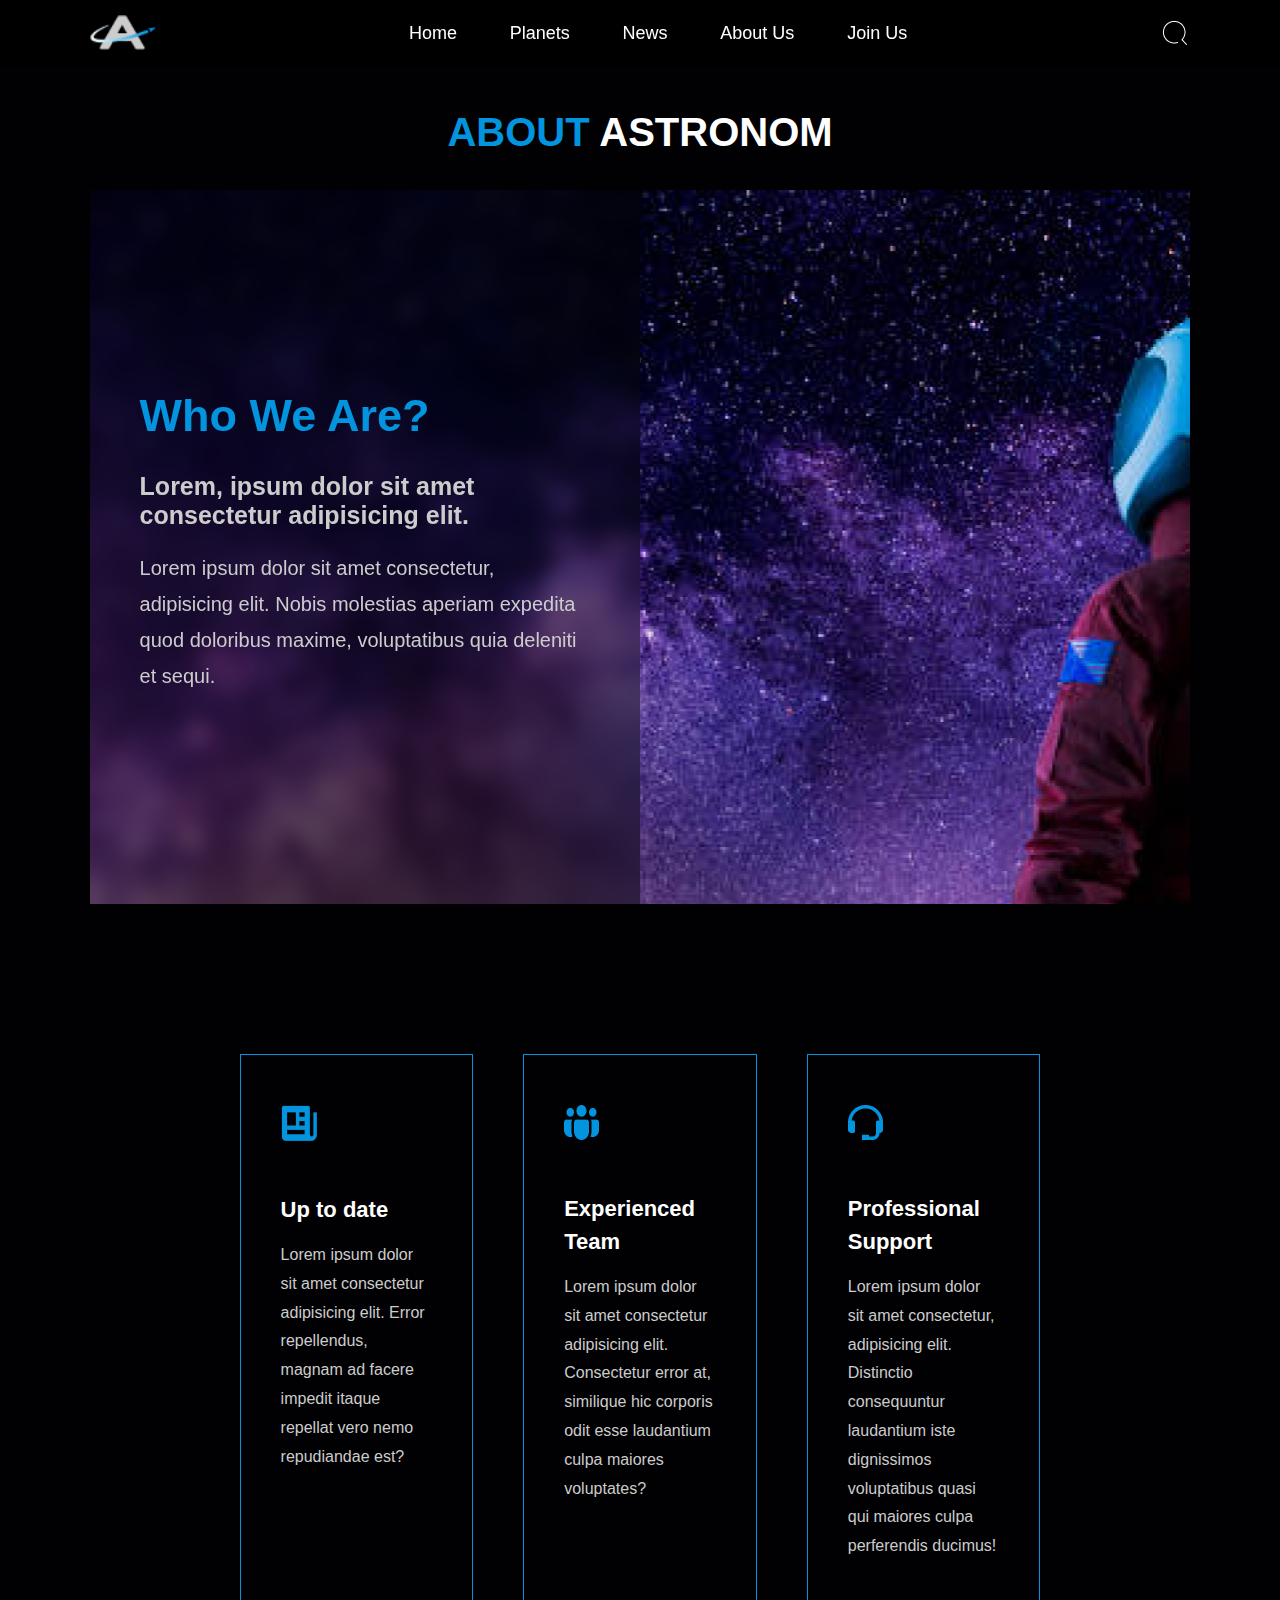
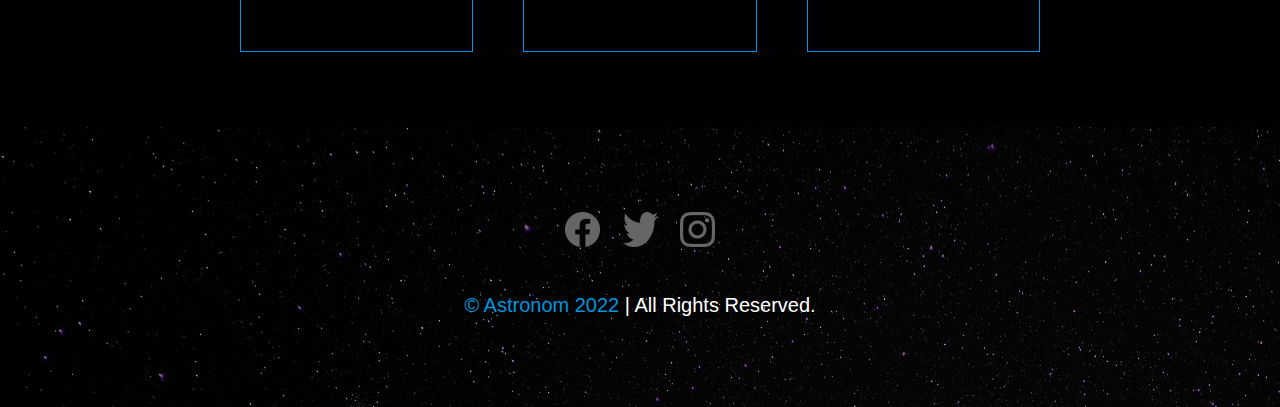
<file: AboutUs.html>
<!DOCTYPE html>
<html lang="en">
<head>
    <meta charset="UTF-8">
    <meta http-equiv="X-UA-Compatible" content="IE=edge">
    <meta name="viewport" content="width=device-width, initial-scale=1.0">
    <title>About Astronom</title>
    <link rel="icon" href="./images/favicon.ico">
    <link rel="stylesheet" href="AboutUs.css">
</head>

<body>
<!-- Header -->
    <header class="header">

        <a href="Astronom.html" class="logo">
            <img src="images/logo.png" alt="Image not loaded">
        </a>

        <nav class="navbar">
            <a href="Astronom.html">Home</a>
            <a href="Planets.html">Planets</a>
            <a href="News.html">News</a>
            <a href="#about">About Us</a>
            <a href="JoinUs.html">Join Us</a>
        </nav>

        <div class="icon">
            <div class="fas fa-search" id="search-btn">
                <img src="images/search.png" alt="Image not loaded">
            </div>
            <div id="menu-btn"></div>
        </div>

        <div class="search-form">
            <input type="search" id="search-box" placeholder="Search here...">
        </div>

    </header>

<!-- About -->
    <section class="about" id="about">

        <h1 class="heading"><span>About</span> Astronom</h1>
        <div class="row">
            <div class="content">
                <h3>Who We Are?</h3>
                <h4>Lorem, ipsum dolor sit amet consectetur adipisicing elit.</h4>
                <p>Lorem ipsum dolor sit amet consectetur, adipisicing elit. Nobis molestias aperiam expedita quod doloribus maxime, voluptatibus quia deleniti et sequi.</p>
            </div>

            <div class="image"></div>
        </div>

    </section>

    <section class="promotions" id="promotions">

        <div class="box-container">
            <div class="box">
                <div class="content">
                    <img src="./images/up-to-date.png">
                    <h3 class="title">Up to date</h3>
                    <p>Lorem ipsum dolor sit amet consectetur adipisicing elit. Error repellendus, magnam ad facere impedit itaque repellat vero nemo repudiandae est?</p>
                </div>
            </div>

            <div class="box">
                <div class="content">
                    <img src="./images/team.png">
                    <h3 class="title">Experienced Team</h3>
                    <p>Lorem ipsum dolor sit amet consectetur adipisicing elit. Consectetur error at, similique hic corporis odit esse laudantium culpa maiores voluptates?</p>
                </div>
            </div>
            
            <div class="box">
                <div class="content">
                    <img src="./images/support.png">
                    <h3 class="title">Professional Support</h3>
                    <p>Lorem ipsum dolor sit amet consectetur, adipisicing elit. Distinctio consequuntur laudantium iste dignissimos voluptatibus quasi qui maiores culpa perferendis ducimus!</p>
                </div>
            </div>
        </div>
    </section>

<!-- Footer -->
    <section class="footer">

        <div class="share">
            <a href="#" class="facebook"> <img src="./images/facebook.png" alt="Image not loaded"></a>
            <a href="#" class="twitter"> <img src="images/twitter.png" alt="Image not loaded"></a>
            <a href="#" class="instagram"> <img src="./images/instagram.png" alt="Image not loaded"></a>
        </div>

        <div class="credit"><span>© Astronom 2022</span> | All Rights Reserved.</div>

    </section>

    <script src="javascript.js"></script>

</body>
</html>
</file>
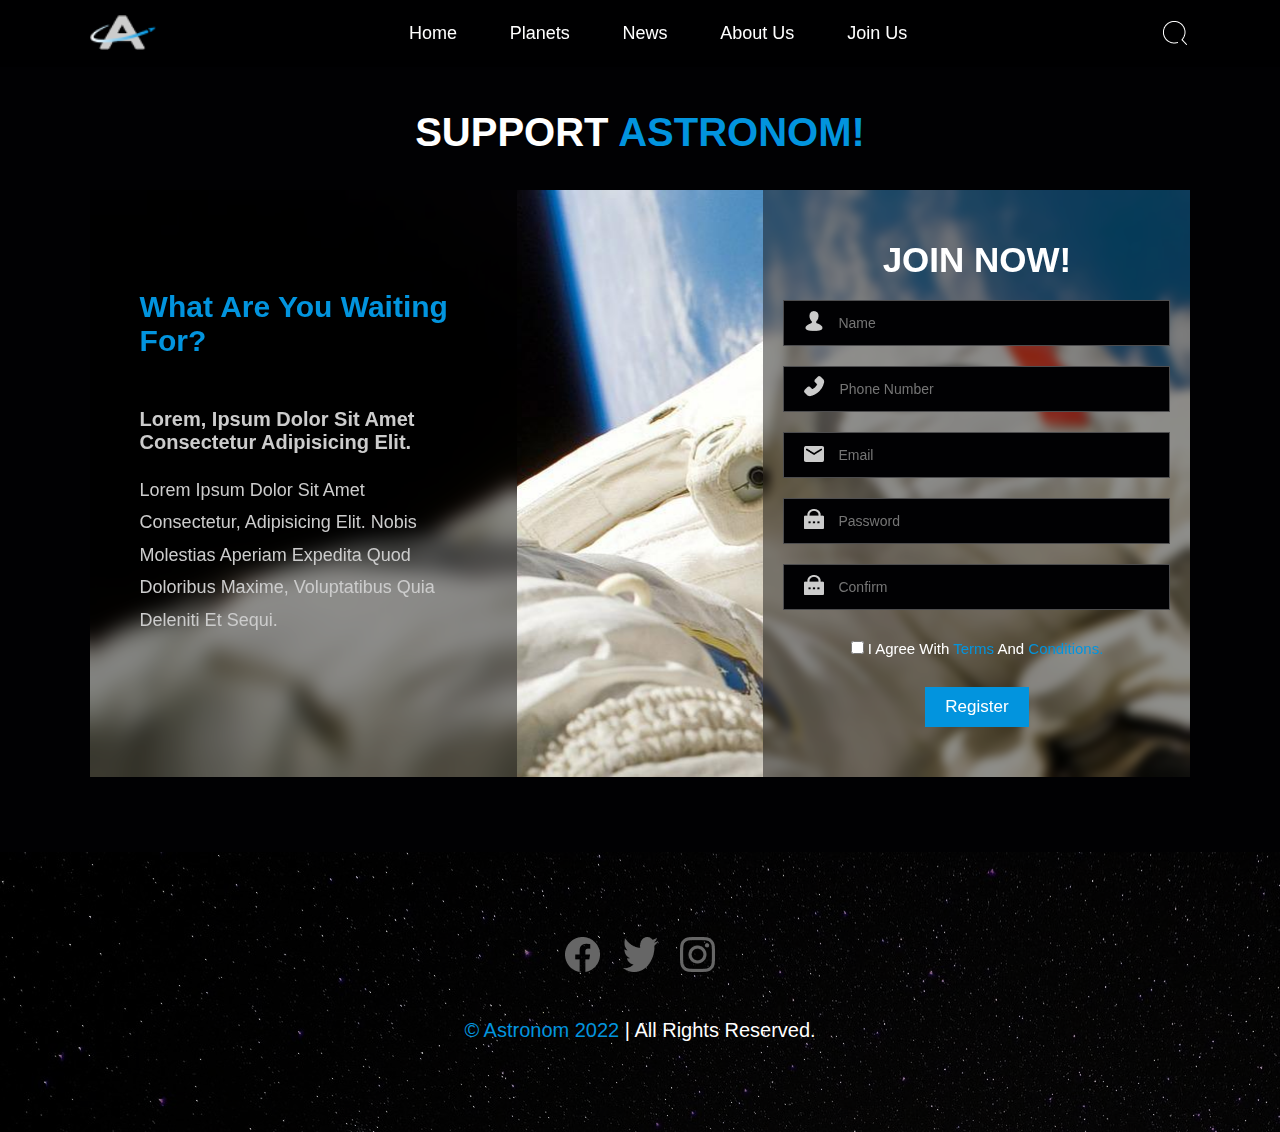
<file: JoinUs.html>
<!DOCTYPE html>
<html lang="en">
<head>
    <meta charset="UTF-8">
    <meta http-equiv="X-UA-Compatible" content="IE=edge">
    <meta name="viewport" content="width=device-width, initial-scale=1.0">
    <title>Support Astronom!</title>
    <link rel="icon" href="./images/favicon.ico">
    <link rel="stylesheet" href="JoinUs.css">
</head>

<body>
<!-- Header -->
    <header class="header">

        <a href="Astronom.html" class="logo">
            <img src="images/logo.png" alt="Image not loaded">
        </a>

        <nav class="navbar">
            <a href="Astronom.html">Home</a>
            <a href="Planets.html">Planets</a>
            <a href="News.html">News</a>
            <a href="AboutUs.html">About Us</a>
            <a href="#joinUs">Join Us</a>
        </nav>

        <div class="icon">
            <div class="fas fa-search" id="search-btn">
                <img src="images/search.png" alt="Image not loaded">
            </div>
            <div id="menu-btn"></div>
        </div>

        <div class="search-form">
            <input type="search" id="search-box" placeholder="Search here...">
        </div>

    </header>

<!-- Join Us -->
    <section class="joinUs" id="joinUs">

        <h1 class="heading">Support <span>Astronom!</span></h1>
        <div class="row">
            <div class="detail">
                <h3>What Are You Waiting For?</h3>
                <h4>Lorem, ipsum dolor sit amet consectetur adipisicing elit.</h4>
                <p>Lorem ipsum dolor sit amet consectetur, adipisicing elit. Nobis molestias aperiam expedita quod doloribus maxime, voluptatibus quia deleniti et sequi.</p>
            </div>

            <div class="img"></div>
 
            <form action="">
                <h3>Join Now!</h3>
                <div class="inputBox">
                    <span><img src="./images/name.png" alt="Image not loaded"></span>
                    <input type="text" placeholder="Name">
                </div>

                <div class="inputBox">
                    <span><img src="./images/phone.png" alt="Image not loaded"></span>
                    <input type="number" placeholder="Phone Number">
                </div>

                <div class="inputBox">
                    <span><img src="./images/email.png" alt="Image not loaded"></span>
                    <input type="email" placeholder="Email">
                </div>

                <div class="inputBox">
                    <span><img src="./images/password.png" alt="Image not loaded"></span>
                    <input type="password" placeholder="Password">
                </div>

                <div class="inputBox">
                    <span><img src="./images/password.png" alt="Image not loaded"></span>
                    <input type="password" placeholder="Confirm">
                </div>

                <div class="terms">
                    <input type="checkbox" placeholder="Agree"> <h9>I Agree with <span>terms</span> and <span>conditions.</span></h9> 
                </div>

                <input type="submit" value="Register" class="btn">
            </form>
        </div>

    </section>  

<!-- Footer -->
    <section class="footer">

        <div class="share">
            <a href="#" class="facebook"> <img src="./images/facebook.png" alt="Image not loaded"></a>
            <a href="#" class="twitter"> <img src="images/twitter.png" alt="Image not loaded"></a>
            <a href="#" class="instagram"> <img src="./images/instagram.png" alt="Image not loaded"></a>
        </div>

        <div class="credit"><span>© Astronom 2022</span> | All Rights Reserved.</div>

    </section>

    <script src="javascript.js"></script>

</body>
</html>
</file>
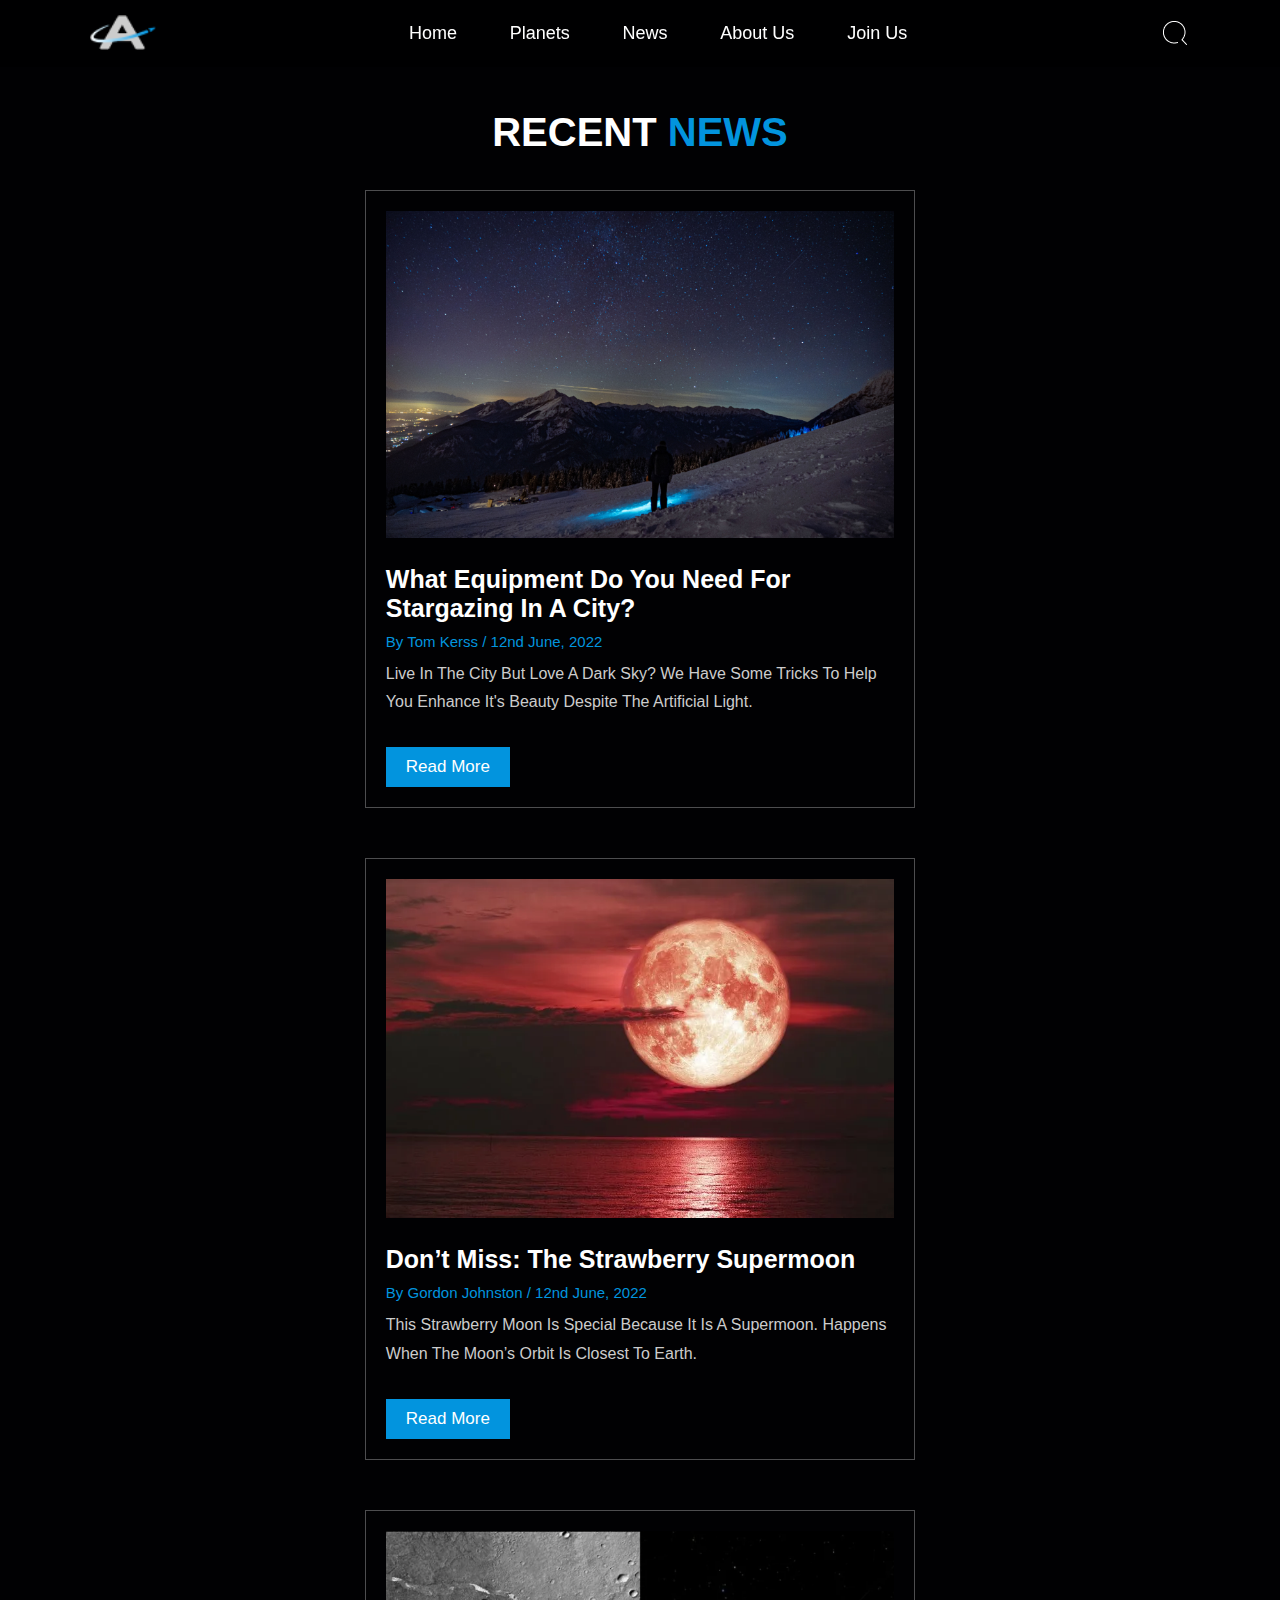
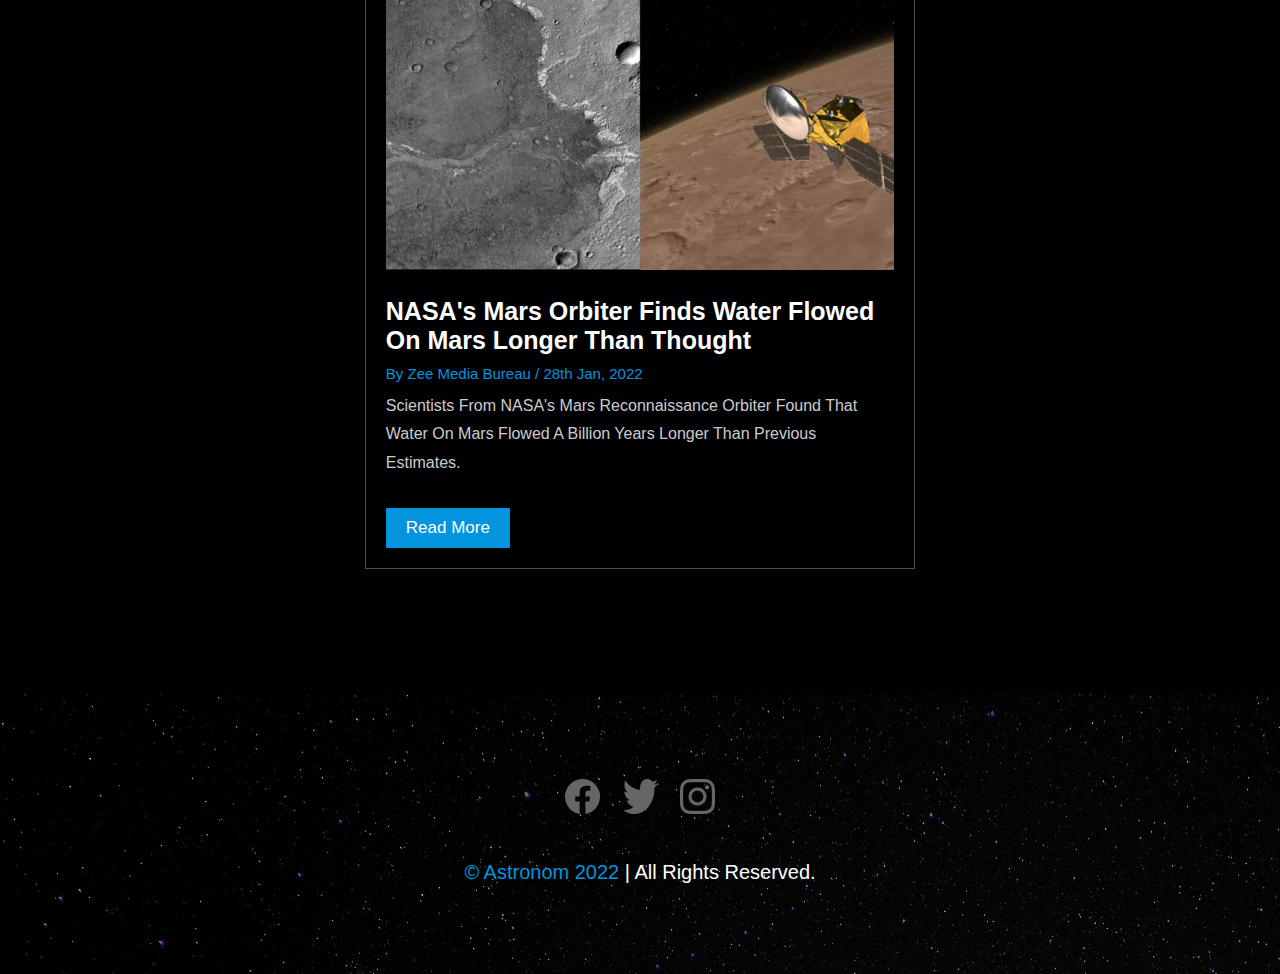
<file: News.html>
<!DOCTYPE html>
<html lang="en">
<head>
    <meta charset="UTF-8">
    <meta http-equiv="X-UA-Compatible" content="IE=edge">
    <meta name="viewport" content="width=device-width, initial-scale=1.0">
    <title>Latest News</title>
    <link rel="icon" href="./images/favicon.ico">
    <link rel="stylesheet" href="News.css">
</head>

<body>
<!-- Header -->
    <header class="header">

        <a href="Astronom.html" class="logo">
            <img src="images/logo.png" alt="Image not loaded">
        </a>

        <nav class="navbar">
            <a href="Astronom.html">Home</a>
            <a href="Planets.html">Planets</a>
            <a href="#news">News</a>
            <a href="AboutUs.html">About Us</a>
            <a href="JoinUs.html">Join Us</a>
        </nav>

        <div class="icon">
            <div class="fas fa-search" id="search-btn">
                <img src="images/search.png" alt="Image not loaded">
            </div>
            <div id="menu-btn"></div>
        </div>

        <div class="search-form">
            <input type="search" id="search-box" placeholder="Search here...">
        </div>

    </header>

<!-- News -->
    <section class="news" id="news">

        <h1 class="heading"> Recent <span>News</span> </h1>
        <div class="box-container">
            <div class="box">
                <div class="image">
                    <a href="https://www.space.com/what-equipment-do-you-need-for-stargazing-in-a-city" target="_blank">
                        <img src="images/news-1.png" alt="Image not loaded">
                    </a>
                </div>
                <div class="content">
                    <h3>What equipment do you need for stargazing in a city?</h3>
                    <span>by Tom Kerss / 12nd June, 2022</span>
                    <p>Live in the city but love a dark sky? We have some tricks to help you enhance it's beauty despite the artificial light.</p>
                    <a href="https://www.space.com/what-equipment-do-you-need-for-stargazing-in-a-city" target="_blank" class="btn">read more</a>
                </div>
            </div>

            <div class="box">
                <div class="image">
                    <a href="https://scitechdaily.com/dont-miss-the-strawberry-supermoon/" target="_blank">
                        <img src="images/news-2.png" alt="Image not loaded">
                    </a>
                </div>
                <div class="content">
                    <h3>Don’t Miss: The Strawberry Supermoon</h3>
                    <span>by Gordon Johnston / 12nd June, 2022</span>
                    <p>This Strawberry Moon is special because it is a supermoon. Happens when the moon’s orbit is closest to Earth.</p>
                    <a href="https://scitechdaily.com/dont-miss-the-strawberry-supermoon/" target="_blank" class="btn">read more</a>
                </div>
            </div>

            <div class="box">
                <div class="image">
                    <a href="https://zeenews.india.com/world/nasas-mars-orbiter-finds-water-flowed-on-red-planet-longer-than-thought-2431391.html" target="_blank">
                        <img src="images/news-3.png" alt="Image not loaded">
                    </a>
                </div>
                <div class="content">
                    <h3>NASA's Mars orbiter finds water flowed on Mars longer than thought</h3>
                    <span>by Zee Media Bureau / 28th Jan, 2022</span>
                    <p>Scientists from NASA's Mars Reconnaissance Orbiter found that water on Mars flowed a billion years longer than previous estimates.</p>
                    <a href="https://zeenews.india.com/world/nasas-mars-orbiter-finds-water-flowed-on-red-planet-longer-than-thought-2431391.html" target="_blank" class="btn">read more</a>
                </div>
            </div>
        </div>

    </section>
    
<!-- Footer -->
    <section class="footer">

        <div class="share">
            <a href="#" class="facebook"> <img src="./images/facebook.png" alt="Image not loaded"></a>
            <a href="#" class="twitter"> <img src="images/twitter.png" alt="Image not loaded"></a>
            <a href="#" class="instagram"> <img src="./images/instagram.png" alt="Image not loaded"></a>
        </div>

        <div class="credit"><span>© Astronom 2022</span> | All Rights Reserved.</div>

    </section>

    <script src="javascript.js"></script>

</body>
</html>
</file>
<file: AboutUs.css>
:root{
    --main-color:#0294de;
    --dark-blue: #001932;
    --black:#13131a;
    --bg:#010103;
    --border:.1rem solid rgba(255,255,255,.3);
}

*{
    font-family: 'Roboto', sans-serif;
    margin:0; padding:0;
    box-sizing: border-box;
    outline: none; border:none;
    text-decoration: none;
    transition: .2s linear;
}

html{
    font-size: 62.5%;
    overflow-x: hidden;
    scroll-padding-top: 9rem;
    scroll-behavior: smooth;
}

html::-webkit-scrollbar{
    width: .8rem;
}

html::-webkit-scrollbar-track{
    background: transparent;
}

html::-webkit-scrollbar-thumb{
    background: #fff;
    border-radius: 5rem;
}

body{
    background: var(--bg);
}

section{
    padding: 7.5rem 7%;
}

.heading{
    text-align: center;
    color:#fff;
    text-transform: uppercase;
    padding-top: 3.5rem;
    padding-bottom: 3.5rem;
    font-size: 4rem;
}

.heading span{
    color:var(--main-color);
    text-transform: uppercase;
}

.btn{
    margin-top: 2rem;
    display: inline-block;
    padding:1rem 2rem;
    font-size: 1.7rem;
    color:#fff;
    background: var(--main-color);
    cursor: pointer;
}

.header{
    background: rgba(0, 0, 0, 0.44);
    backdrop-filter: blur(10px);
    display: flex;
    align-items: center;
    justify-content: space-between;
    padding:1.5rem 7%;
    position: fixed;
    top:0; left: 0; right: 0;
    z-index: 1000;
}

.header .logo img{
    height: 3.5rem;
}

.header .navbar a{
    margin: 0 2.5rem;
    font-size: 1.8rem;
    color:#fff;
}

.header .navbar a:hover{
    color:var(--main-color);
    border-bottom: .1rem solid var(--main-color);
    padding-bottom: .5rem;
}

.header .icon div{
    cursor: pointer;
}

.header .search-form{
    position: absolute;
    top:115%; right: 7%;
    width: 50rem;
    height: 5rem;
    display: flex;
    align-items: center;
    transform: scaleY(0);
    transform-origin: top;
}

.header .search-form.active{
    transform: scaleY(1);
}

.header .search-form input{
    height: 100%;
    width: 100%;
    font-size: 1.6rem;
    color:var(--black);
    padding:1rem;
    text-transform: none;
}

.header .search-form label{
    cursor: pointer;
    font-size: 2.2rem;
    margin-right: 1.5rem;
    color:var(--black);
}

.header .search-form label:hover{
    color:var(--main-color);
}

.about .row{
    display: flex;
    align-items: center;
    flex-wrap: wrap;
    background: url(./images/aboutUs.png) no-repeat;
}

.about .row .image{
    flex:1 1 45rem;
}

.about .row .image img{
    width: 100%;
}

.about .row .content{
    text-align: left;
    flex:1 1 45rem;
    padding: 20rem 5rem 20rem 5rem;
    background: rgba(0, 0, 0, 0.44);
    backdrop-filter: blur(10px);
}

.about .row .content h3{
    color: var(--main-color);
    font-size: 4.5rem;
    padding: 0 0 3rem 0;
}

.about .row .content h4{
    font-size: 2.5rem;
    padding: 0 0 1rem 0;
    color: #ccc;
}

.about .row .content p{
    font-size: 2rem;
    color:#ccc;
    padding:1rem 0;
    line-height: 1.8;
}

.promotions .box-container{
    display: grid;
    grid-template-columns: repeat(auto-fit, minmax(20rem, 1fr));
    gap: 5rem;
    margin: 0 15rem 0 15rem;
}

.promotions .box-container .box{
    border: .1rem solid #0294de;
}

.promotions .box-container .box:hover{
    transform: scale(1.1);
}

.promotions .box-container .box .content{
    margin: 5rem 4rem 5rem 4rem;
    text-align: left;
}

.promotions .box-container .box .content img{
    padding-bottom: 5rem;
}

.promotions .box-container .box .content .title{
    font-size: 2.2rem;
    line-height: 1.5;
    margin-right: 1rem;
    padding: 0 1rem 1.5rem 0;
    color: #fff;
}

.promotions .box-container .box .content .title:hover{
    color:var(--main-color);
}

.promotions .box-container .box .content p{
    font-size: 1.6rem;
    line-height: 1.8;
    color:#ccc;
    padding-bottom: 4rem;
}

.footer{
    background: url(./images/footer-img.png);
    text-align: center;
}

.footer .share{
    padding:1rem 0;
}

.footer .share a{
    height: 5rem;
    width: 5rem;
    line-height: 5rem;
    margin: 1rem;
}

.footer .credit{
    font-size: 2rem;
    color:#fff;
    font-weight: lighter;
    padding:1.5rem;
}

.footer .credit span{
    color:var(--main-color);
}

@media (max-width:991px){

    html{
        font-size: 55%;
    }

    .header{
        padding:1.5rem 2rem;
    }

    .heading{
        margin: 5rem 0 0 0;
    }

    section{
        padding:2rem;
    }

    .joinUs .row form .inputBox input{
        padding: 1.6rem;
        font-size: 1.4rem;
    }
}

@media (max-width:768px){

    #menu-btn{
        display: inline-block;
    }

    section{
        padding:2rem;
    }

    .header .search-form{
        display: block;
        width: 30%;
        right: 2rem;
    }

    .promotions .box-container{
        grid-template-columns: repeat(auto-fit, minmax(30rem, 1fr));
        margin: 0 5rem 0 5rem;
    }
}

@media (max-width:450px){

    html{
        font-size: 50%;
    }

    .header .search-form{
        display: block;
        right: 2rem;
    }

    .header .navbar a{
        margin: 0 1rem;
        font-size: 1.5rem;
    }

    .heading{
        margin: 4rem 0 0 0;
    }

    .promotions .box-container{
        grid-template-columns: repeat(auto-fit, minmax(30rem, 1fr));
        margin: 0 10rem 0 10rem;
    }
}
</file>
<file: JoinUs.css>
:root{
    --main-color:#0294de;
    --dark-blue: #001932;
    --black:#13131a;
    --bg:#010103;
    --border:.1rem solid rgba(255,255,255,.3);
}

*{
    font-family: 'Roboto', sans-serif;
    margin:0; padding:0;
    box-sizing: border-box;
    outline: none; border:none;
    text-decoration: none;
    text-transform: capitalize;
    transition: .2s linear;
}

html{
    font-size: 62.5%;
    overflow-x: hidden;
    scroll-padding-top: 9rem;
    scroll-behavior: smooth;
}

html::-webkit-scrollbar{
    width: .8rem;
}

html::-webkit-scrollbar-track{
    background: transparent;
}

html::-webkit-scrollbar-thumb{
    background: #fff;
    border-radius: 5rem;
}

body{
    background: var(--bg);
}

section{
    padding: 7.5rem 7%;
}

.heading{
    text-align: center;
    color:#fff;
    text-transform: uppercase;
    padding-top: 3.5rem;
    padding-bottom: 3.5rem;
    font-size: 4rem;
}

.heading span{
    color:var(--main-color);
    text-transform: uppercase;
}

.btn{
    margin-top: 2rem;
    display: inline-block;
    padding:1rem 2rem;
    font-size: 1.7rem;
    color:#fff;
    background: var(--main-color);
    cursor: pointer;
}

.btn:hover{
    color: var(--black);
}

.header{
    background: rgba(0, 0, 0, 0.44);
    backdrop-filter: blur(10px);
    display: flex;
    align-items: center;
    justify-content: space-between;
    padding:1.5rem 7%;
    position: fixed;
    top:0; left: 0; right: 0;
    z-index: 1000;
}

.header .logo img{
    height: 3.5rem;
}

.header .navbar a{
    margin: 0 2.5rem;
    font-size: 1.8rem;
    color:#fff;
}

.header .navbar a:hover{
    color:var(--main-color);
    border-bottom: .1rem solid var(--main-color);
    padding-bottom: .5rem;
}

.header .icon div{
    cursor: pointer;
}

.header .search-form{
    position: absolute;
    top:115%; right: 7%;
    width: 50rem;
    height: 5rem;
    display: flex;
    align-items: center;
    transform: scaleY(0);
    transform-origin: top;
}

.header .search-form.active{
    transform: scaleY(1);
}

.header .search-form input{
    height: 100%;
    width: 100%;
    font-size: 1.6rem;
    color:var(--black);
    padding:1rem;
    text-transform: none;
}

.header .search-form label{
    cursor: pointer;
    font-size: 2.2rem;
    margin-right: 1.5rem;
    color:var(--black);
}

.header .search-form label:hover{
    color:var(--main-color);
}

.joinUs .row{
    display: flex;
    background:var(--black);
    flex-wrap: wrap;
    gap: 1rem;
    object-fit: cover;
    background: url(./images/info-us.png) no-repeat;
}

.joinUs .row .detail{
    text-align: left;
    flex:1 1 40rem;
    padding: 5rem;
    background: rgba(0, 0, 0, 0.44);
    backdrop-filter: blur(10px);
}

.joinUs .row .detail h3{
    color: var(--main-color);
    font-size: 3rem;
    padding: 5rem 0 5rem 0;
}

.joinUs .row .detail h4{
    font-size: 2rem;
    padding: 0 0 1rem 0;
    color: #ccc;
}

.joinUs .row .detail p{
    font-size: 1.8rem;
    color:#ccc;
    padding:1rem 0;
    line-height: 1.8;
}

.joinUs .row .img{
    flex:1 1 20rem;
    width: 100%;
}

.joinUs .row form{
    flex:1 1 40rem;
    padding:5rem 2rem;
    text-align: center;
    background: rgba(0, 0, 0, 0.44);
    backdrop-filter: blur(5px);
}

.joinUs .row form h3{
    text-transform: uppercase;
    font-size: 3.5rem;
    color:#fff;
}

.joinUs .row form .inputBox{
    display: flex;
    align-items: center;
    margin-top: 2rem;
    margin-bottom: 2rem;
    background:var(--bg);
    border:var(--border);
}

.joinUs .row form .inputBox span{
    color:#fff;
    font-size: 2rem;
    padding-left: 2rem;
}

.joinUs .row form .inputBox input{
    width: 100%;
    padding: 1.4rem;
    font-size: 1.4rem;
    color:#fff;
    text-transform: none;
    background:none;
}

.joinUs .row .terms{
    padding: 1rem 0 1rem 0;
    color: #fff;
    font-size: 1.5rem;
}

.joinUs .row .terms span{
    color:  var(--main-color);
    font-size: 1.5rem;
    cursor: pointer;
}

.footer{
    background: url(./images/footer-img.png);
    text-align: center;
}

.footer .share{
    padding:1rem 0;
}

.footer .share a{
    height: 5rem;
    width: 5rem;
    line-height: 5rem;
    margin: 1rem;
}

.footer .credit{
    font-size: 2rem;
    color:#fff;
    font-weight: lighter;
    padding:1.5rem;
}

.footer .credit span{
    color:var(--main-color);
}

@media (max-width:991px){

    html{
        font-size: 55%;
    }

    .header{
        padding:1.5rem 2rem;
    }

    .heading{
        margin: 5rem 0 0 0;
    }

    section{
        padding:2rem;
    }

    .joinUs .row form .inputBox input{
        padding: 1.6rem;
        font-size: 1.4rem;
    }
}

@media (max-width:768px){

    #menu-btn{
        display: inline-block;
    }

    section{
        padding:2rem;
    }

    .header .search-form{
        display: block;
        width: 30%;
        right: 2rem;
    }
}

@media (max-width:450px){

    html{
        font-size: 50%;
    }

    .header .search-form{
        display: block;
        right: 2rem;
    }

    .header .navbar a{
        margin: 0 1rem;
        font-size: 1.5rem;
    }

    .heading{
        margin: 4rem 0 0 0;
    }
}
</file>
<file: News.css>
:root{
    --main-color:#0294de;
    --dark-blue: #001932;
    --black:#13131a;
    --bg:#010103;
    --border:.1rem solid rgba(255,255,255,.3);
}

*{
    font-family: 'Roboto', sans-serif;
    margin:0; padding:0;
    box-sizing: border-box;
    outline: none; border:none;
    text-decoration: none;
    text-transform: capitalize;
    transition: .2s linear;
}

html{
    font-size: 62.5%;
    overflow-x: hidden;
    scroll-padding-top: 9rem;
    scroll-behavior: smooth;
}

html::-webkit-scrollbar{
    width: .8rem;
}

html::-webkit-scrollbar-track{
    background: transparent;
}

html::-webkit-scrollbar-thumb{
    background: #fff;
    border-radius: 5rem;
}

body{
    background: var(--bg);
}

section{
    padding: 7.5rem 7%;
}

.heading{
    text-align: center;
    color:#fff;
    text-transform: uppercase;
    padding-top: 3.5rem;
    padding-bottom: 3.5rem;
    font-size: 4rem;
}

.heading span{
    color:var(--main-color);
    text-transform: uppercase;
}

.btn{
    margin-top: 2rem;
    display: inline-block;
    padding:1rem 2rem;
    font-size: 1.7rem;
    color:#fff;
    background: var(--main-color);
    cursor: pointer;
}

.btn:hover{
    color: var(--black);
}

.header{
    background: rgba(0, 0, 0, 0.44);
    backdrop-filter: blur(10px);
    display: flex;
    align-items: center;
    justify-content: space-between;
    padding:1.5rem 7%;
    position: fixed;
    top:0; left: 0; right: 0;
    z-index: 1000;
}

.header .logo img{
    height: 3.5rem;
}

.header .navbar a{
    margin: 0 2.5rem;
    font-size: 1.8rem;
    color:#fff;
}

.header .navbar a:hover{
    color:var(--main-color);
    border-bottom: .1rem solid var(--main-color);
    padding-bottom: .5rem;
}

.header .icon div{
    cursor: pointer;
}

.header .search-form{
    position: absolute;
    top:115%; right: 7%;
    width: 50rem;
    height: 5rem;
    display: flex;
    align-items: center;
    transform: scaleY(0);
    transform-origin: top;
}

.header .search-form.active{
    transform: scaleY(1);
}

.header .search-form input{
    height: 100%;
    width: 100%;
    font-size: 1.6rem;
    color:var(--black);
    padding:1rem;
    text-transform: none;
}

.header .search-form label{
    cursor: pointer;
    font-size: 2.2rem;
    margin-right: 1.5rem;
    color:var(--black);
}

.header .search-form label:hover{
    color:var(--main-color);
}

.news .box-container{
    grid-template-columns: repeat(auto-fit, minmax(30rem, 1fr));
}

.news .box-container .box{
    width: 50%;
    border: var(--border);
    padding: 2rem;
    margin: auto;
    margin-bottom: 5rem;
}

.news .box-container .box .image{
    padding: 0 0 0 0;
    margin: 0 0 2.5rem 0;
    text-align: center;
    overflow: hidden;
}

.news .box-container .box .image img{
    height: 100%;
    object-fit: cover;
    width: 100%;
}

.news .box-container .box:hover .image a img{
    transform: scale(1.2);
}

.news .box-container .box .content h3{
    color:#fff;
    font-size: 2.5rem;
}

.news .box-container .box .content span{
    color: var(--main-color);
    display: block;
    padding-top: 1rem;
    font-size: 1.5rem;
}

.news .box-container .box .content p{
    font-size: 1.6rem;
    line-height: 1.8;
    color:#ccc;
    padding: 1rem 0;
}

.footer{
    background: url(./images/footer-img.png);
    text-align: center;
}

.footer .share{
    padding:1rem 0;
}

.footer .share a{
    height: 5rem;
    width: 5rem;
    line-height: 5rem;
    margin: 1rem;
}

.footer .credit{
    font-size: 2rem;
    color:#fff;
    font-weight: lighter;
    padding:1.5rem;
}

.footer .credit span{
    color:var(--main-color);
}

@media (max-width:991px){

    html{
        font-size: 55%;
    }

    .header{
        padding:1.5rem 2rem;
    }

    .heading{
        margin: 5rem 0 0 0;
    }

    section{
        padding:2rem;
    }

    .joinUs .row form .inputBox input{
        padding: 1.6rem;
        font-size: 1.4rem;
    }
}

@media (max-width:768px){

    #menu-btn{
        display: inline-block;
    }

    section{
        padding:2rem;
    }

    .header .search-form{
        display: block;
        width: 30%;
        right: 2rem;
    }
}

@media (max-width:450px){

    html{
        font-size: 50%;
    }

    .header .search-form{
        display: block;
        right: 2rem;
    }

    .header .navbar a{
        margin: 0 1rem;
        font-size: 1.5rem;
    }

    .heading{
        margin: 4rem 0 0 0;
    }

    .news .box-container .box{
        width: 75%;
    }
}
</file>
